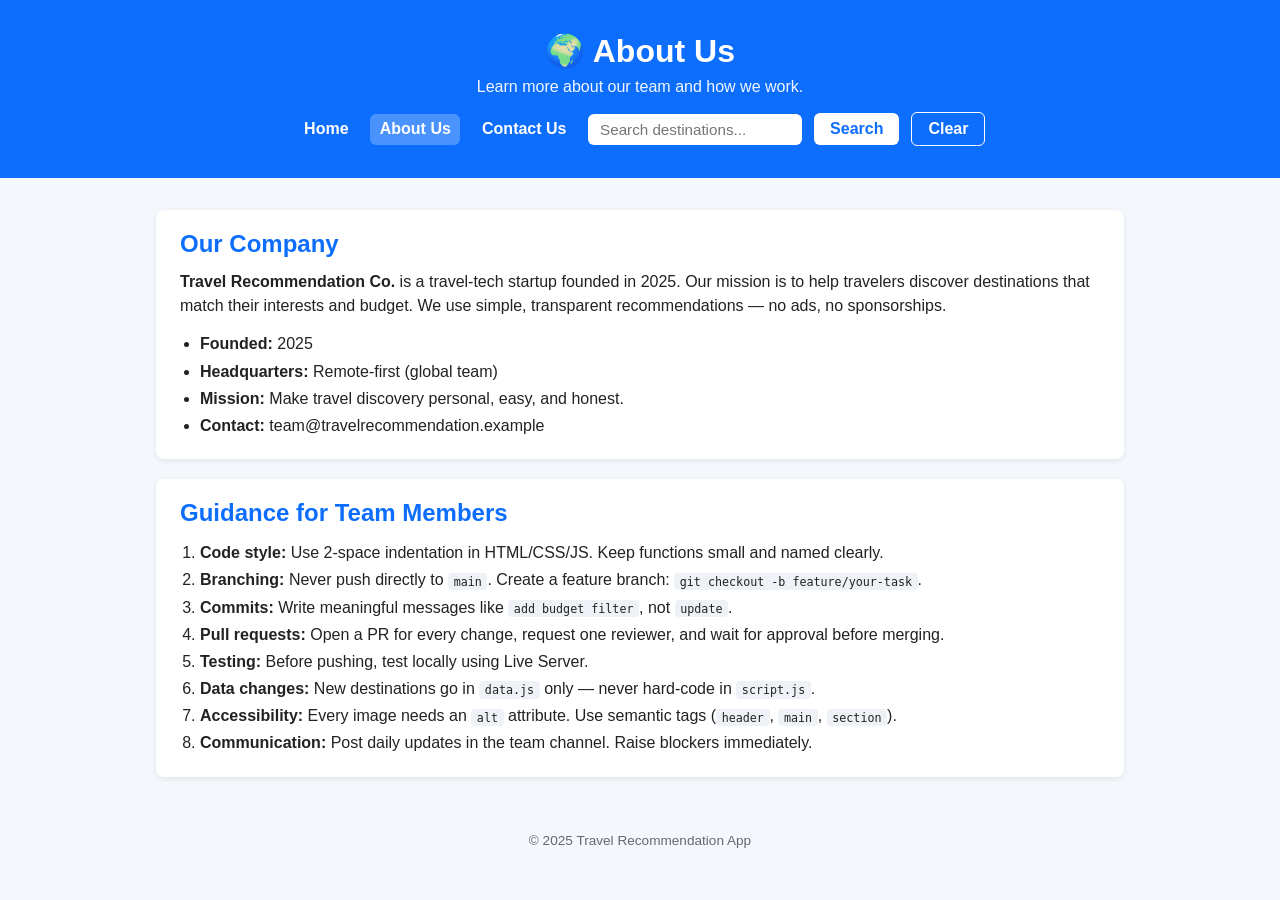
<file: about.html>
<!DOCTYPE html>
<html lang="en">
<head>
  <meta charset="UTF-8" />
  <meta name="viewport" content="width=device-width, initial-scale=1.0"/>
  <title>About Us - Travel Recommendation App</title>
  <link rel="stylesheet" href="style.css" />
</head>
<body>
  <header>
    <h1>🌍 About Us</h1>
    <p>Learn more about our team and how we work.</p>

    <nav class="main-nav">
      <a href="index.html" class="nav-link">Home</a>
      <a href="about.html" class="nav-link active">About Us</a>
      <a href="contact.html" class="nav-link">Contact Us</a>

      <input type="text" class="nav-search" placeholder="Search destinations..." aria-label="Search destinations" />
      <button class="nav-btn" onclick="window.location.href='index.html'">Search</button>
      <button class="nav-btn nav-btn-clear" onclick="window.location.href='index.html'">Clear</button>
    </nav>
  </header>

  <main>
    <section class="about-block">
      <h2>Our Company</h2>
      <p>
        <strong>Travel Recommendation Co.</strong> is a travel-tech startup founded in 2025.
        Our mission is to help travelers discover destinations that match their interests
        and budget. We use simple, transparent recommendations — no ads, no sponsorships.
      </p>
      <ul>
        <li><strong>Founded:</strong> 2025</li>
        <li><strong>Headquarters:</strong> Remote-first (global team)</li>
        <li><strong>Mission:</strong> Make travel discovery personal, easy, and honest.</li>
        <li><strong>Contact:</strong> team@travelrecommendation.example</li>
      </ul>
    </section>

    <section class="about-block">
      <h2>Guidance for Team Members</h2>
      <ol>
        <li><strong>Code style:</strong> Use 2-space indentation in HTML/CSS/JS. Keep functions small and named clearly.</li>
        <li><strong>Branching:</strong> Never push directly to <code>main</code>. Create a feature branch: <code>git checkout -b feature/your-task</code>.</li>
        <li><strong>Commits:</strong> Write meaningful messages like <code>add budget filter</code>, not <code>update</code>.</li>
        <li><strong>Pull requests:</strong> Open a PR for every change, request one reviewer, and wait for approval before merging.</li>
        <li><strong>Testing:</strong> Before pushing, test locally using Live Server.</li>
        <li><strong>Data changes:</strong> New destinations go in <code>data.js</code> only — never hard-code in <code>script.js</code>.</li>
        <li><strong>Accessibility:</strong> Every image needs an <code>alt</code> attribute. Use semantic tags (<code>header</code>, <code>main</code>, <code>section</code>).</li>
        <li><strong>Communication:</strong> Post daily updates in the team channel. Raise blockers immediately.</li>
      </ol>
    </section>
  </main>

  <footer>
    <p>&copy; 2025 Travel Recommendation App</p>
  </footer>
</body>
</html>
</file>
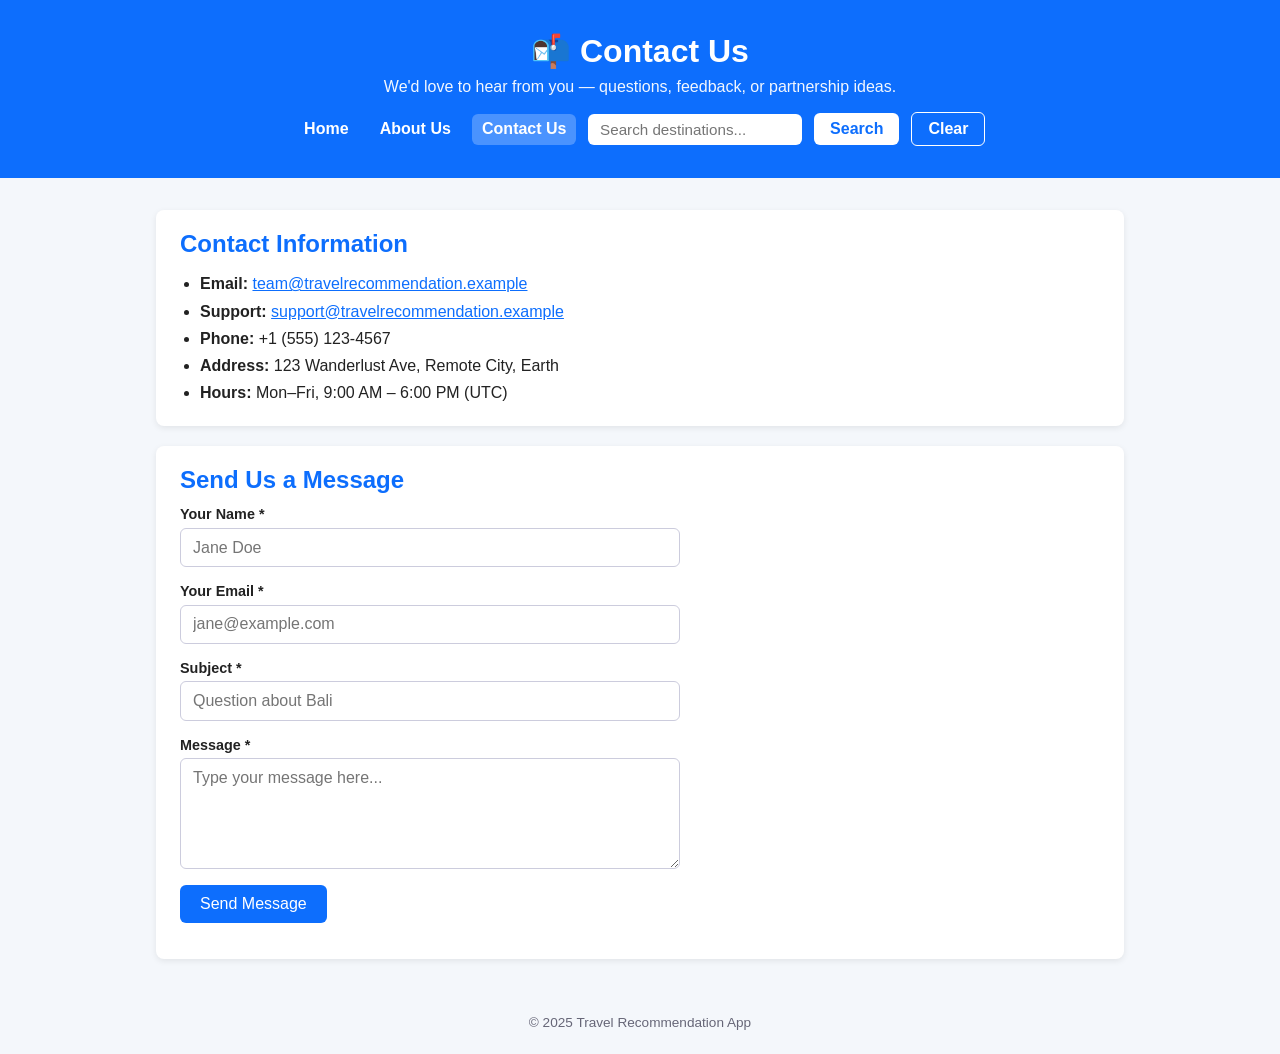
<file: contact.html>
<!DOCTYPE html>
<html lang="en">
<head>
  <meta charset="UTF-8" />
  <meta name="viewport" content="width=device-width, initial-scale=1.0"/>
  <title>Contact Us - Travel Recommendation App</title>
  <link rel="stylesheet" href="style.css" />
</head>
<body>
  <header>
    <h1>📬 Contact Us</h1>
    <p>We'd love to hear from you — questions, feedback, or partnership ideas.</p>

    <nav class="main-nav">
      <a href="index.html" class="nav-link">Home</a>
      <a href="about.html" class="nav-link">About Us</a>
      <a href="contact.html" class="nav-link active">Contact Us</a>

      <input type="text" class="nav-search" placeholder="Search destinations..." aria-label="Search destinations" />
      <button class="nav-btn" onclick="window.location.href='index.html'">Search</button>
      <button class="nav-btn nav-btn-clear" onclick="window.location.href='index.html'">Clear</button>
    </nav>
  </header>

  <main>
    <section class="about-block">
      <h2>Contact Information</h2>
      <ul>
        <li><strong>Email:</strong> <a href="mailto:team@travelrecommendation.example">team@travelrecommendation.example</a></li>
        <li><strong>Support:</strong> <a href="mailto:support@travelrecommendation.example">support@travelrecommendation.example</a></li>
        <li><strong>Phone:</strong> +1 (555) 123-4567</li>
        <li><strong>Address:</strong> 123 Wanderlust Ave, Remote City, Earth</li>
        <li><strong>Hours:</strong> Mon–Fri, 9:00 AM – 6:00 PM (UTC)</li>
      </ul>
    </section>

    <section class="about-block">
      <h2>Send Us a Message</h2>
      <form id="contactForm" class="contact-form">
        <label>
          Your Name *
          <input type="text" id="name" name="name" required placeholder="Jane Doe" />
        </label>

        <label>
          Your Email *
          <input type="email" id="email" name="email" required placeholder="jane@example.com" />
        </label>

        <label>
          Subject *
          <input type="text" id="subject" name="subject" required placeholder="Question about Bali" />
        </label>

        <label>
          Message *
          <textarea id="message" name="message" rows="5" required placeholder="Type your message here..."></textarea>
        </label>

        <button type="submit">Send Message</button>
      </form>

      <p id="formStatus" class="form-status" aria-live="polite"></p>
    </section>
  </main>

  <footer>
    <p>&copy; 2025 Travel Recommendation App</p>
  </footer>

  <script>
    document.getElementById("contactForm").addEventListener("submit", function (e) {
      e.preventDefault();

      const name    = document.getElementById("name").value.trim();
      const email   = document.getElementById("email").value.trim();
      const subject = document.getElementById("subject").value.trim();
      const message = document.getElementById("message").value.trim();

      const to = "team@travelrecommendation.example";
      const mailSubject = encodeURIComponent("[Contact] " + subject);
      const mailBody    = encodeURIComponent(
        "Name: " + name + "\nEmail: " + email + "\n\n" + message
      );

      window.location.href = "mailto:" + to + "?subject=" + mailSubject + "&body=" + mailBody;

      document.getElementById("formStatus").textContent =
        "✅ Your email client should now open with the message pre-filled. If not, email us directly at " + to;
    });
  </script>
</body>
</html>
</file>
<file: style.css>
/* ============ GLOBAL ============ */
* { box-sizing: border-box; margin: 0; padding: 0; }

body {
  font-family: Arial, Helvetica, sans-serif;
  background: #f4f7fb;
  color: #222;
  min-height: 100vh;
}

/* ============ HEADER / NAV ============ */
header {
  background: #0d6efd;
  color: #fff;
  padding: 2rem 1rem;
  text-align: center;
}

header h1 { font-size: 2rem; margin-bottom: .5rem; }
header > p { opacity: .95; margin-bottom: 1rem; }

.main-nav {
  display: flex;
  flex-wrap: wrap;
  align-items: center;
  gap: .75rem;
  justify-content: center;
}

.nav-link {
  color: #fff;
  text-decoration: none;
  font-weight: 600;
  padding: .4rem .6rem;
  border-radius: 6px;
  transition: background .2s;
}
.nav-link:hover { background: rgba(255,255,255,.15); }
.nav-link.active { background: rgba(255,255,255,.25); }

.nav-search {
  padding: .45rem .75rem;
  border: none;
  border-radius: 6px;
  font-size: .95rem;
  min-width: 200px;
  outline: none;
}

.nav-btn {
  padding: .45rem 1rem;
  background: #ffffff;
  color: #0d6efd;
  border: none;
  border-radius: 6px;
  font-weight: 600;
  cursor: pointer;
  transition: background .2s, color .2s;
}
.nav-btn:hover { background: #e7f0ff; }

.nav-btn-clear {
  background: transparent;
  color: #fff;
  border: 1px solid #fff;
}
.nav-btn-clear:hover {
  background: rgba(255,255,255,.15);
  color: #fff;
}

/* ============ MAIN ============ */
main {
  max-width: 1000px;
  margin: 2rem auto;
  padding: 0 1rem;
}

/* ============ CONTROLS ============ */
.controls {
  background: #fff;
  padding: 1rem;
  border-radius: 8px;
  box-shadow: 0 2px 6px rgba(0,0,0,.08);
  display: flex;
  flex-wrap: wrap;
  gap: 1rem;
  align-items: center;
  margin-bottom: 1.5rem;
}

.controls label {
  display: flex;
  flex-direction: column;
  font-size: .9rem;
  gap: .25rem;
}

select, input, button {
  padding: .5rem .75rem;
  border-radius: 6px;
  border: 1px solid #ccd;
  font-size: 1rem;
  font-family: inherit;
}

.controls button {
  background: #0d6efd;
  color: #fff;
  border: none;
  cursor: pointer;
  transition: background .2s;
}
.controls button:hover { background: #0a58ca; }

/* ============ RESULTS GRID ============ */
.results {
  display: grid;
  grid-template-columns: repeat(auto-fill, minmax(260px, 1fr));
  gap: 1rem;
}

.card {
  background: #fff;
  border-radius: 8px;
  overflow: hidden;
  box-shadow: 0 2px 6px rgba(0,0,0,.08);
  transition: transform .15s;
}
.card:hover { transform: translateY(-3px); }

.card img {
  width: 100%;
  height: 160px;
  object-fit: cover;
}

.card-body { padding: .75rem 1rem 1rem; }
.card-body h3 { margin-bottom: .25rem; }

.tag {
  display: inline-block;
  background: #e7f0ff;
  color: #0d6efd;
  font-size: .75rem;
  padding: .15rem .5rem;
  border-radius: 999px;
  margin-bottom: .5rem;
}

.country { font-size: .9rem; color: #556; margin-bottom: .25rem; }
.price   { font-weight: bold; color: #0a7d00; }

/* ============ ABOUT / CONTACT BLOCKS ============ */
.about-block {
  background: #fff;
  padding: 1.25rem 1.5rem;
  border-radius: 8px;
  box-shadow: 0 2px 6px rgba(0,0,0,.08);
  margin-bottom: 1.25rem;
}

.about-block h2 {
  margin-bottom: .75rem;
  color: #0d6efd;
}

.about-block p { margin-bottom: .75rem; line-height: 1.5; }

.about-block ul,
.about-block ol {
  padding-left: 1.25rem;
  line-height: 1.7;
}

.about-block code {
  background: #eef1f6;
  padding: .1rem .35rem;
  border-radius: 4px;
  font-size: .9em;
}

.about-block a { color: #0d6efd; }

/* ============ CONTACT FORM ============ */
.contact-form {
  display: flex;
  flex-direction: column;
  gap: 1rem;
  max-width: 500px;
}

.contact-form label {
  display: flex;
  flex-direction: column;
  font-size: .9rem;
  font-weight: 600;
  gap: .35rem;
}

.contact-form input,
.contact-form textarea {
  padding: .6rem .75rem;
  border: 1px solid #ccd;
  border-radius: 6px;
  font-size: 1rem;
  font-family: inherit;
  resize: vertical;
}

.contact-form input:focus,
.contact-form textarea:focus {
  outline: 2px solid #0d6efd;
  border-color: #0d6efd;
}

.contact-form button {
  align-self: flex-start;
  padding: .6rem 1.25rem;
  background: #0d6efd;
  color: #fff;
  border: none;
  border-radius: 6px;
  font-size: 1rem;
  cursor: pointer;
}
.contact-form button:hover { background: #0a58ca; }

.form-status {
  margin-top: 1rem;
  font-size: .9rem;
  color: #0a7d00;
  font-weight: 600;
}

/* ============ FOOTER ============ */
footer {
  text-align: center;
  padding: 1.5rem;
  color: #667;
  font-size: .85rem;
}
</file>
